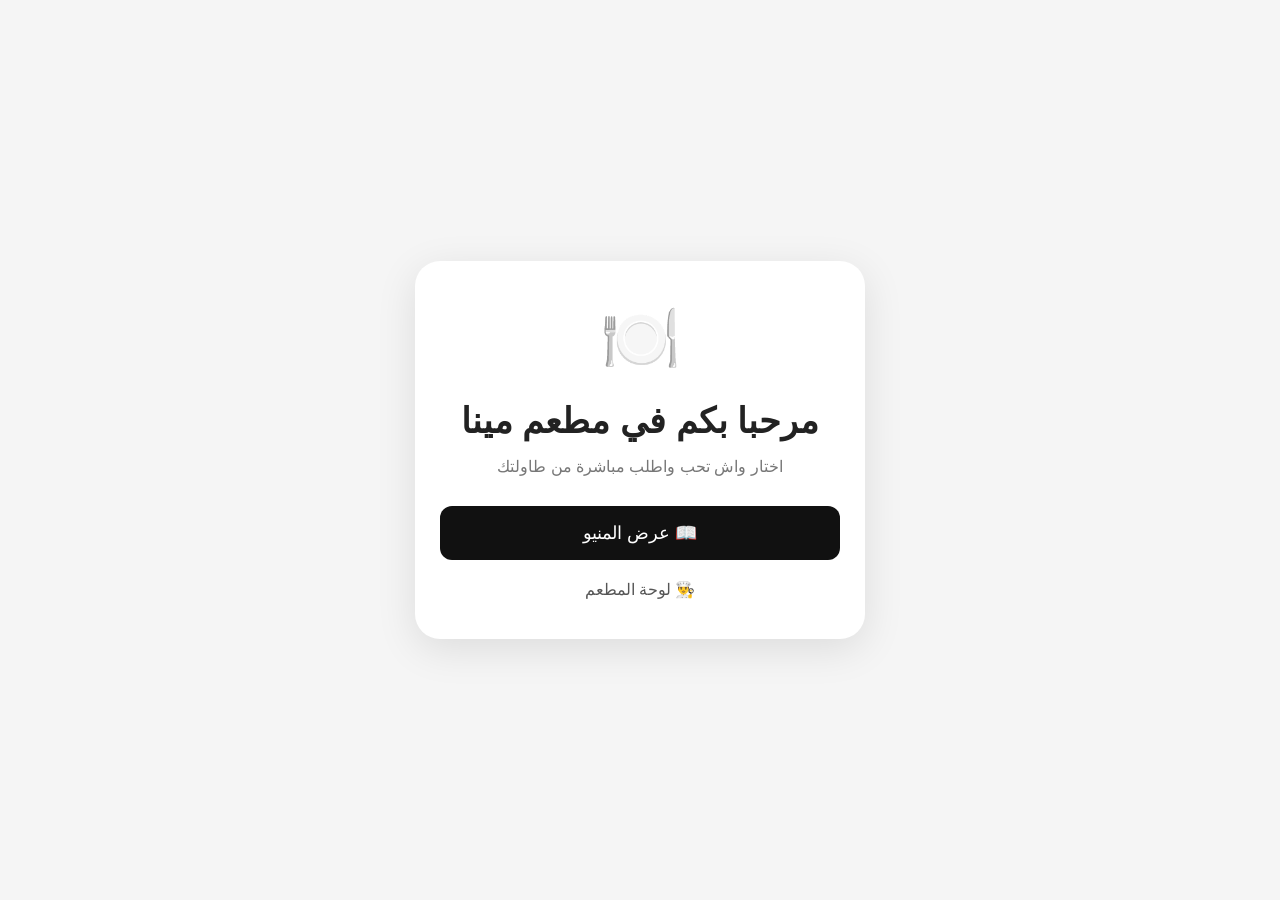
<file: index.html>
<!DOCTYPE html>
<html lang="ar" dir="rtl">

<head>
    <meta charset="UTF-8">
    <meta name="viewport" content="width=device-width, initial-scale=1.0">
    <title>مطعم مينا</title>
    <link rel="stylesheet" href="style.css">
</head>

<body>

    <div class="home">

        <div class="home-card">

            <div class="logo">🍽️</div>

            <h1>مرحبا بكم في مطعم مينا</h1>

            <p>اختار واش تحب واطلب مباشرة من طاولتك</p>

            <a class="main-btn" href="menu.html?table=1">
                📖 عرض المنيو
            </a>

            <a class="admin-link" href="admin.html">
                👨‍🍳 لوحة المطعم
            </a>

        </div>

    </div>

</body>

</html>
</file>
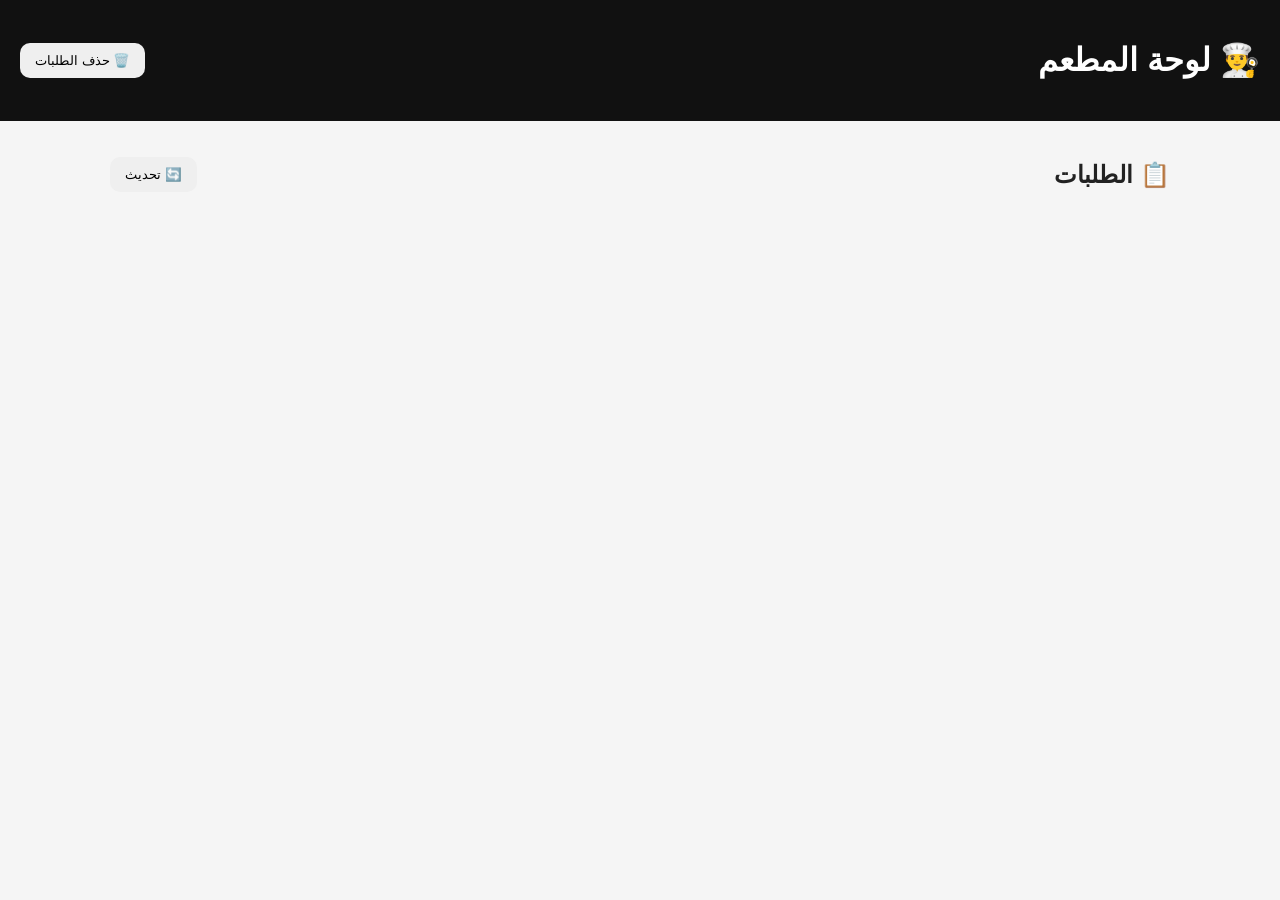
<file: admin.html>
<!DOCTYPE html>
<html lang="ar" dir="rtl">

<head>
    <meta charset="UTF-8">

    <meta name="viewport"
          content="width=device-width, initial-scale=1.0">

    <title>لوحة إدارة المطعم</title>

    <link rel="stylesheet" href="style.css">
</head>

<body>

    <header class="admin-header">

        <h1>👨‍🍳 لوحة المطعم</h1>

        <button onclick="clearOrders()">
            🗑️ حذف الطلبات
        </button>

    </header>

    <main class="admin-page">

        <div class="orders-header">

            <h2>📋 الطلبات</h2>

            <button onclick="loadOrders()">
                🔄 تحديث
            </button>

        </div>

        <div id="orders"></div>

    </main>

    <script src="script.js"></script>

</body>

</html>
</file>
<file: style.css>
* {
    box-sizing: border-box;
}

body {
    margin: 0;
    font-family: Arial, sans-serif;
    background: #f5f5f5;
    color: #222;
}

button,
a {
    font-family: inherit;
}

.home {
    min-height: 100vh;
    display: flex;
    align-items: center;
    justify-content: center;
    padding: 20px;
}

.home-card {
    width: 100%;
    max-width: 450px;
    background: white;
    padding: 40px 25px;
    text-align: center;
    border-radius: 25px;
    box-shadow: 0 10px 40px rgba(0,0,0,0.1);
}

.logo {
    font-size: 65px;
}

.home-card h1 {
    font-size: 35px;
    margin-bottom: 10px;
}

.home-card p {
    color: #777;
}

.main-btn {
    display: block;
    margin-top: 30px;
    padding: 16px;
    border-radius: 12px;
    background: #111;
    color: white;
    text-decoration: none;
    font-size: 18px;
}

.admin-link {
    display: block;
    margin-top: 20px;
    color: #555;
    text-decoration: none;
}

/* Header */

.topbar {
    background: #111;
    color: white;
    padding: 15px 20px;

    display: flex;
    justify-content: space-between;
    align-items: center;
}

.topbar h1 {
    margin: 0;
    font-size: 22px;
}

#tableNumber {
    font-size: 14px;
    color: #ccc;
}

.cart-button {
    border: 0;
    background: white;
    padding: 10px 15px;
    border-radius: 12px;
    cursor: pointer;
    font-size: 18px;
}

#cartCount {
    background: #e53935;
    color: white;
    padding: 3px 7px;
    border-radius: 20px;
    font-size: 12px;
}

/* Welcome */

.welcome {
    max-width: 1000px;
    margin: auto;
    padding: 25px 20px 10px;
}

.welcome h2 {
    margin-bottom: 5px;
}

/* Categories */

.categories {
    max-width: 1000px;
    margin: 10px auto;
    padding: 10px 20px;

    display: flex;
    gap: 10px;
    overflow-x: auto;
}

.categories button {
    border: 0;
    background: white;
    padding: 10px 18px;
    border-radius: 20px;
    cursor: pointer;
}

/* Products */

.products {
    max-width: 1000px;
    margin: auto;
    padding: 15px 20px;

    display: grid;
    grid-template-columns: repeat(auto-fit, minmax(230px, 1fr));
    gap: 20px;
}

.product {
    background: white;
    border-radius: 18px;
    overflow: hidden;
    box-shadow: 0 5px 20px rgba(0,0,0,0.07);
}

.product-image {
    width: 100%;
    height: 170px;
    object-fit: cover;
    background: #eee;
}

.product-info {
    padding: 15px;
}

.product-info h3 {
    margin: 0 0 8px;
}

.product-info p {
    color: #777;
    font-size: 14px;
}

.price {
    font-weight: bold;
    font-size: 18px;
}

.add-btn {
    width: 100%;
    margin-top: 12px;
    border: 0;
    background: #111;
    color: white;
    padding: 12px;
    border-radius: 10px;
    cursor: pointer;
}

/* Modal */

.modal {
    display: none;

    position: fixed;
    inset: 0;

    background: rgba(0,0,0,0.6);

    align-items: center;
    justify-content: center;

    padding: 20px;
}

.modal.active {
    display: flex;
}

.modal-content {
    background: white;
    width: 100%;
    max-width: 500px;
    max-height: 90vh;
    overflow-y: auto;

    padding: 25px;
    border-radius: 20px;

    position: relative;
}

.close {
    position: absolute;
    top: 10px;
    left: 15px;

    border: 0;
    background: none;

    font-size: 30px;
    cursor: pointer;
}

.cart-item {
    display: flex;
    justify-content: space-between;
    align-items: center;

    padding: 15px 0;
    border-bottom: 1px solid #eee;
}

.quantity button {
    border: 0;
    background: #eee;

    width: 30px;
    height: 30px;

    border-radius: 8px;

    cursor: pointer;
}

.total {
    display: flex;
    justify-content: space-between;

    padding: 20px 0;

    font-size: 20px;
}

.order-btn {
    width: 100%;

    border: 0;
    background: #16a34a;
    color: white;

    padding: 15px;
    border-radius: 12px;

    font-size: 18px;
    cursor: pointer;
}

/* Admin */

.admin-header {
    background: #111;
    color: white;

    padding: 20px;

    display: flex;
    justify-content: space-between;
    align-items: center;
}

.admin-header button {
    border: 0;
    padding: 10px 15px;
    border-radius: 10px;
    cursor: pointer;
}

.admin-page {
    max-width: 1100px;
    margin: auto;
    padding: 20px;
}

.orders-header {
    display: flex;
    justify-content: space-between;
    align-items: center;
}

.orders-header button {
    border: 0;
    padding: 10px 15px;
    border-radius: 10px;
    cursor: pointer;
}

.order-card {
    background: white;
    margin-top: 15px;
    padding: 20px;

    border-radius: 15px;

    box-shadow: 0 5px 20px rgba(0,0,0,0.06);
}

.order-top {
    display: flex;
    justify-content: space-between;
    align-items: center;
}

.order-status {
    display: inline-block;

    padding: 7px 12px;

    border-radius: 20px;

    background: #eee;
}

.order-product {
    padding: 8px 0;
}

.status-buttons {
    display: flex;
    gap: 8px;
    flex-wrap: wrap;

    margin-top: 15px;
}

.status-buttons button {
    border: 0;
    padding: 9px 13px;
    border-radius: 8px;
    cursor: pointer;
}

.empty {
    text-align: center;
    padding: 50px;
    color: #777;
}
</file>
